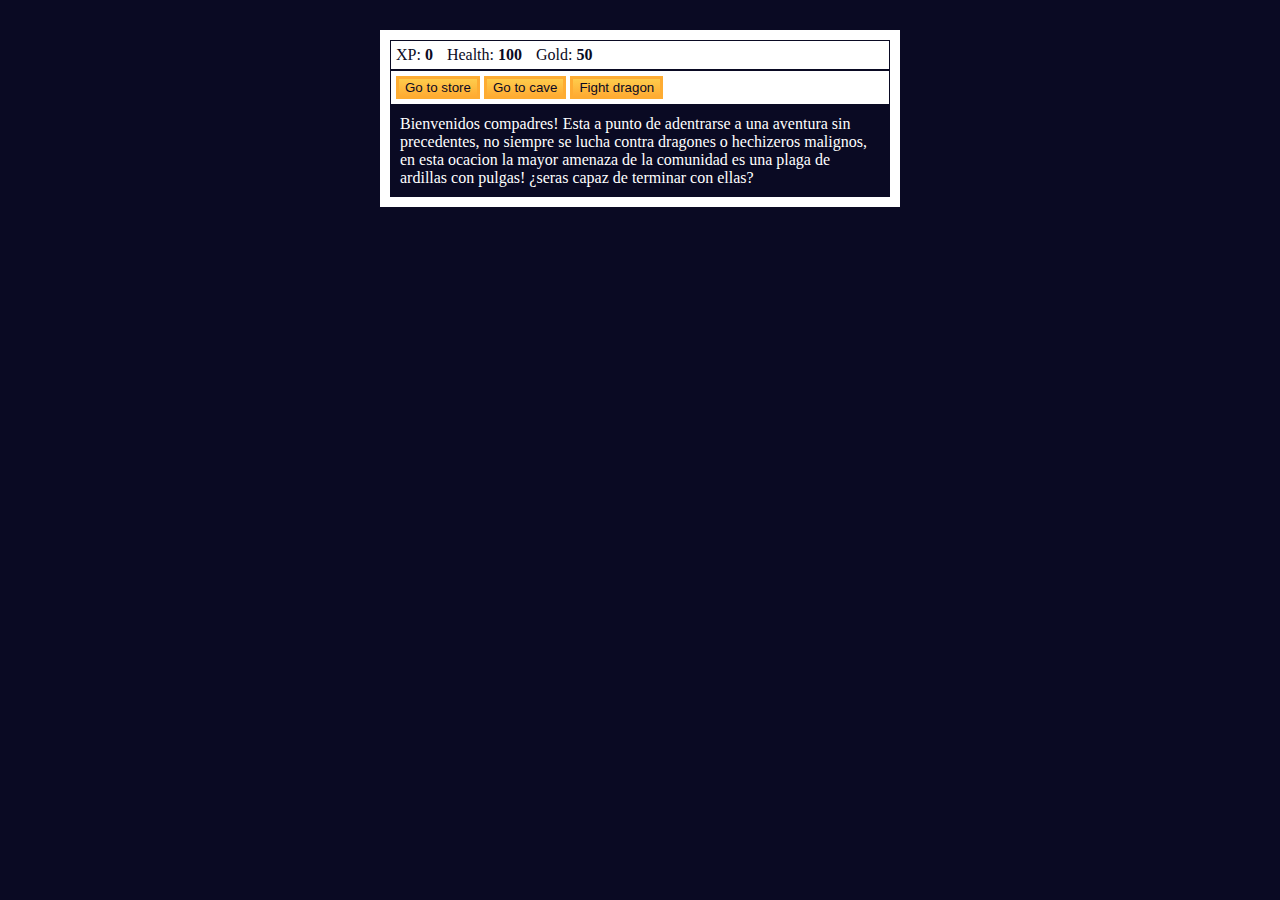
<file: 03RolGame/index.html>
<!DOCTYPE html>
<html lang="en">
  <head>
    <meta charset="utf-8" />
    <link rel="stylesheet" href="./styles.css" />
    <title>RPG - Dragon Repeller</title>
  </head>
  <body>
    <div id="game">
      <div id="stats">
        <span class="stat"
          >XP: <strong><span id="xpText">0</span></strong></span
        >
        <span class="stat"
          >Health: <strong><span id="healthText">100</span></strong></span
        >
        <span class="stat"
          >Gold: <strong><span id="goldText">50</span></strong></span
        >
      </div>
      <div id="controls">
        <button id="button1">Go to store</button>
        <button id="button2">Go to cave</button>
        <button id="button3">Fight dragon</button>
      </div>
      <div id="monsterStats">
        <span class="stat"
          >Monster Name: <strong><span id="monsterName"></span></strong
        ></span>
        <span class="stat"
          >Health: <strong><span id="monsterHealth"></span></strong
        ></span>
      </div>
      <div id="text">
        Bienvenidos compadres! Esta a punto de adentrarse a una aventura sin
        precedentes, no siempre se lucha contra dragones o hechizeros malignos,
        en esta ocacion la mayor amenaza de la comunidad es una plaga de
        ardillas con pulgas! ¿seras capaz de terminar con ellas?
      </div>
    </div>
    <script src="./script.js"></script>
  </body>
</html>
</file>
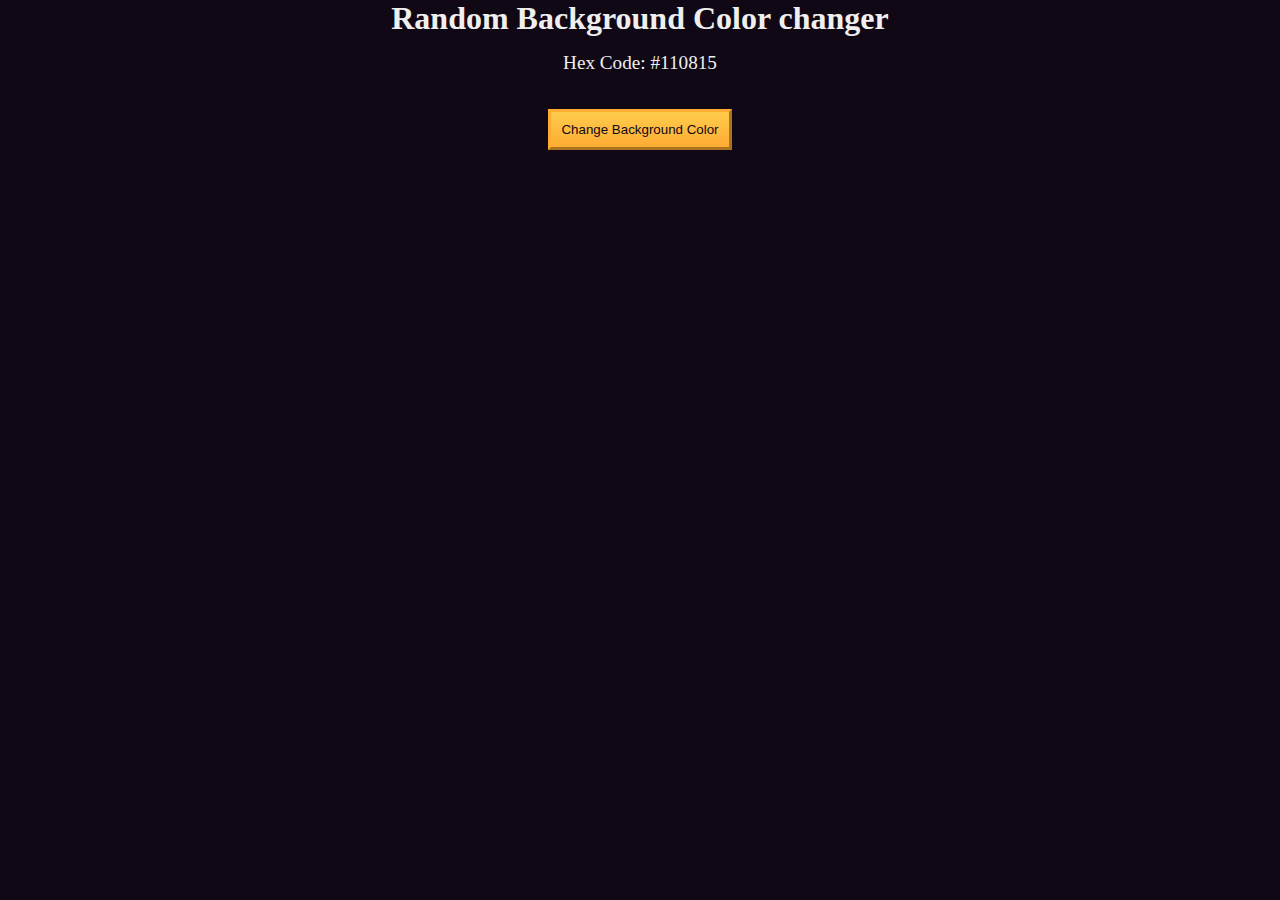
<file: 04changeColor/index.html>
<!DOCTYPE html>
<html lang="en">
  <head>
    <meta charset="UTF-8" />
    <meta name="viewport" content="width=device-width, initial-scale=1.0" />
    <title>Build a random background color changer</title>
    <link rel="stylesheet" href="./styles.css" />
  </head>
  <body>
    <h1>Random Background Color changer</h1>

    <main>
      <section class="bg-information-container">
        <p>Hex Code: <span id="bg-hex-code">#110815</span></p>
      </section>

      <button class="btn" id="btn">Change Background Color</button>
    </main>
    <script src="./script.js"></script>
  </body>
</html>
</file>
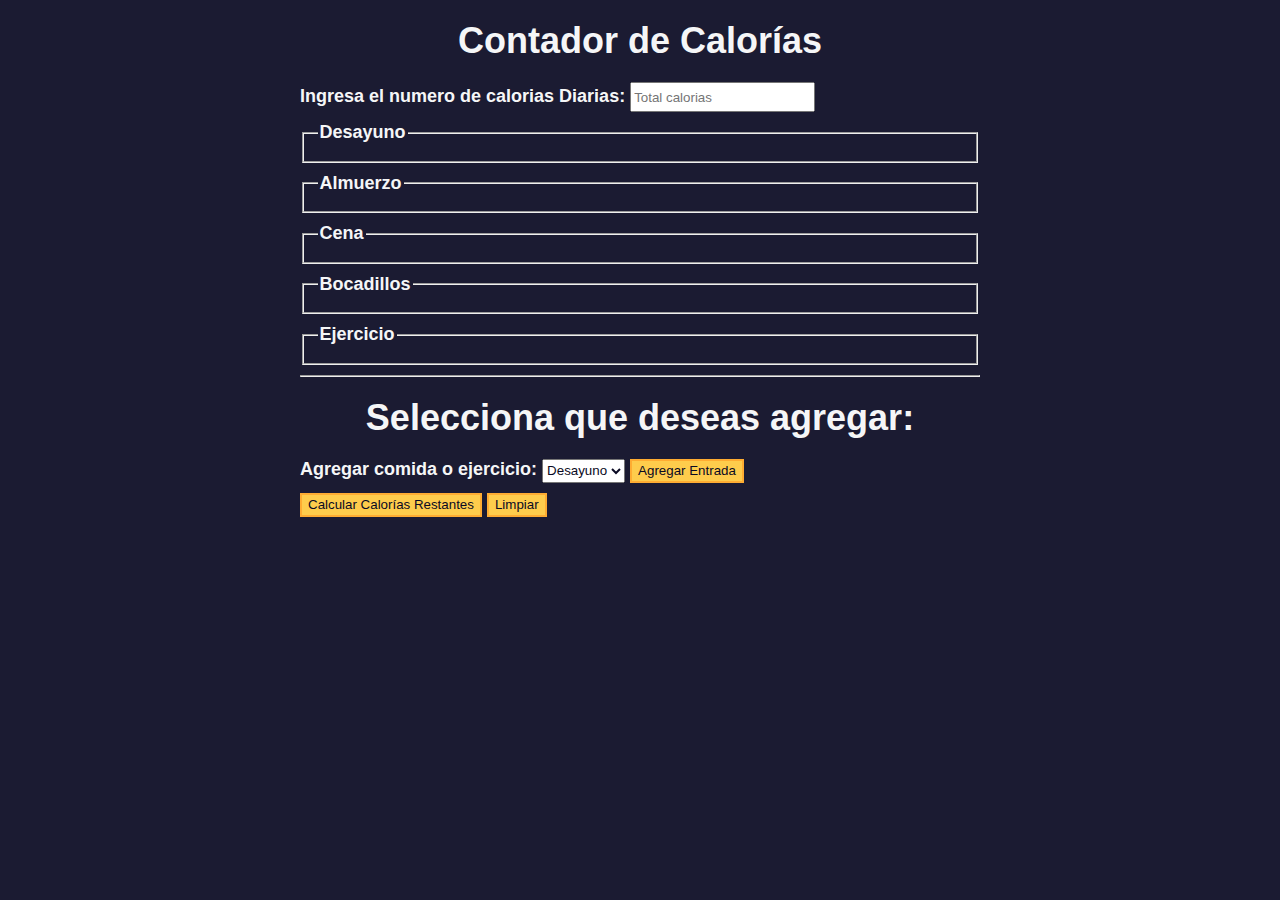
<file: 05ContadorCalorias/index.html>
<!DOCTYPE html>
<html lang="es">
  <head>
    <meta charset="utf-8" />
    <meta name="viewport" content="width=device-width, initial-scale=1.0" />
    <link rel="stylesheet" href="styles.css" />
    <title>Contador de Calorías</title>
  </head>
  <body>
    <main>
      <h1>Contador de Calorías</h1>
      <div class="container">
        <form id="calorie-counter">
          <label for="budget">Ingresa el numero de calorias Diarias:</label>
          <input
            type="number"
            min="0"
            id="budget"
            placeholder="Total calorias"
            required
          />

          <fieldset id="breakfast">
            <legend>Desayuno</legend>
            <div class="input-container"></div>
          </fieldset>
          <fieldset id="lunch">
            <legend>Almuerzo</legend>
            <div class="input-container"></div>
          </fieldset>
          <fieldset id="dinner">
            <legend>Cena</legend>
            <div class="input-container"></div>
          </fieldset>
          <fieldset id="snacks">
            <legend>Bocadillos</legend>
            <div class="input-container"></div>
          </fieldset>
          <fieldset id="exercise">
            <legend>Ejercicio</legend>
            <div class="input-container"></div>
          </fieldset>
          <div class="controls">
            <hr />
            <h1>Selecciona que deseas agregar:</h1>
            <span>
              <label for="entry-dropdown">Agregar comida o ejercicio:</label>
              <select id="entry-dropdown" name="options">
                <option value="breakfast" selected>Desayuno</option>
                <option value="lunch">Almuerzo</option>
                <option value="dinner">Cena</option>
                <option value="snacks">Bocadillos</option>
                <option value="exercise">Ejercicio</option>
              </select>
              <button type="button" id="add-entry">Agregar Entrada</button>
            </span>
          </div>
          <div>
            <button type="submit">Calcular Calorías Restantes</button>
            <button type="button" id="clear">Limpiar</button>
          </div>
        </form>
        <div id="output" class="output hide"></div>
      </div>
    </main>
    <script src="./script.js"></script>
  </body>
</html>
</file>
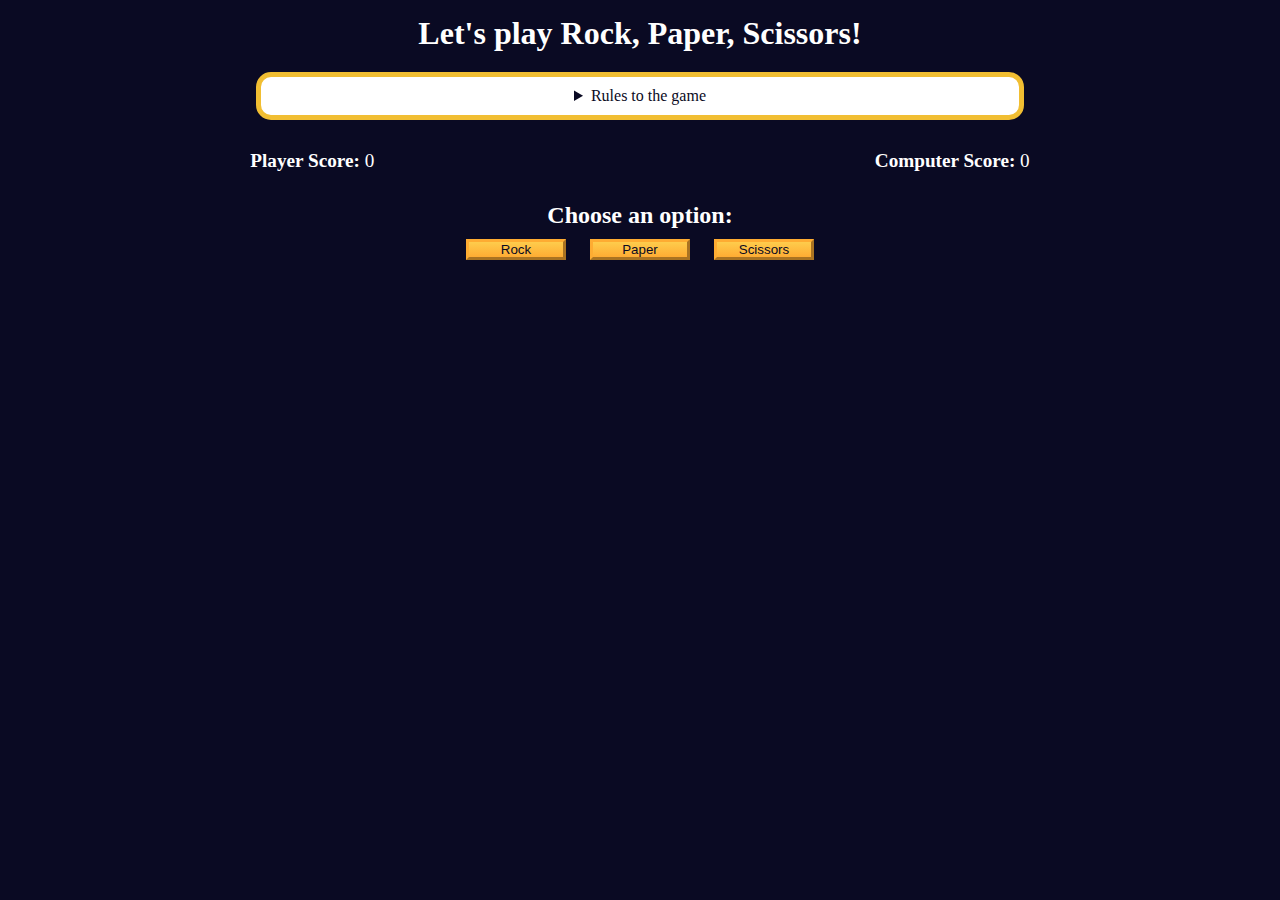
<file: 06rockScisorsPaper/index.html>
<!DOCTYPE html>
<html lang="en">
  <head>
    <meta charset="UTF-8" />
    <meta name="viewport" content="width=device-width, initial-scale=1.0" />
    <title>Rock, Paper, Scissors game</title>
    <link rel="stylesheet" href="./styles.css" />
  </head>
  <body>
    <h1>Let's play Rock, Paper, Scissors!</h1>
    <main>
      <details class="rules-container">
        <summary>Rules to the game</summary>

        <p>You will be playing against the computer.</p>
        <p>You can choose between Rock, Paper, and Scissors.</p>
        <p>The first one to three points wins.</p>

        <p>Here are the rules to getting a point in the game:</p>
        <ul>
          <li>Rock beats Scissors</li>
          <li>Scissors beats Paper</li>
          <li>Paper beats Rock</li>
        </ul>
        <p>
          If the player and computer choose the same option (Ex. Paper and
          Paper), then no one gets the point.
        </p>
      </details>

      <div class="score-container">
        <strong
          >Player Score: <span class="score" id="player-score">0</span></strong
        >
        <strong
          >Computer Score:
          <span class="score" id="computer-score">0</span></strong
        >
      </div>

      <section class="options-container">
        <h2>Choose an option:</h2>
        <div class="btn-container">
          <button id="rock-btn" class="btn">Rock</button>
          <button id="paper-btn" class="btn">Paper</button>
          <button id="scissors-btn" class="btn">Scissors</button>
        </div>
      </section>

      <div class="results-container">
        <p id="results-msg"></p>
        <p id="winner-msg"></p>
        <button class="btn" id="reset-game-btn">Play again?</button>
      </div>
    </main>
    <script src="./script.js"></script>
  </body>
</html>
</file>
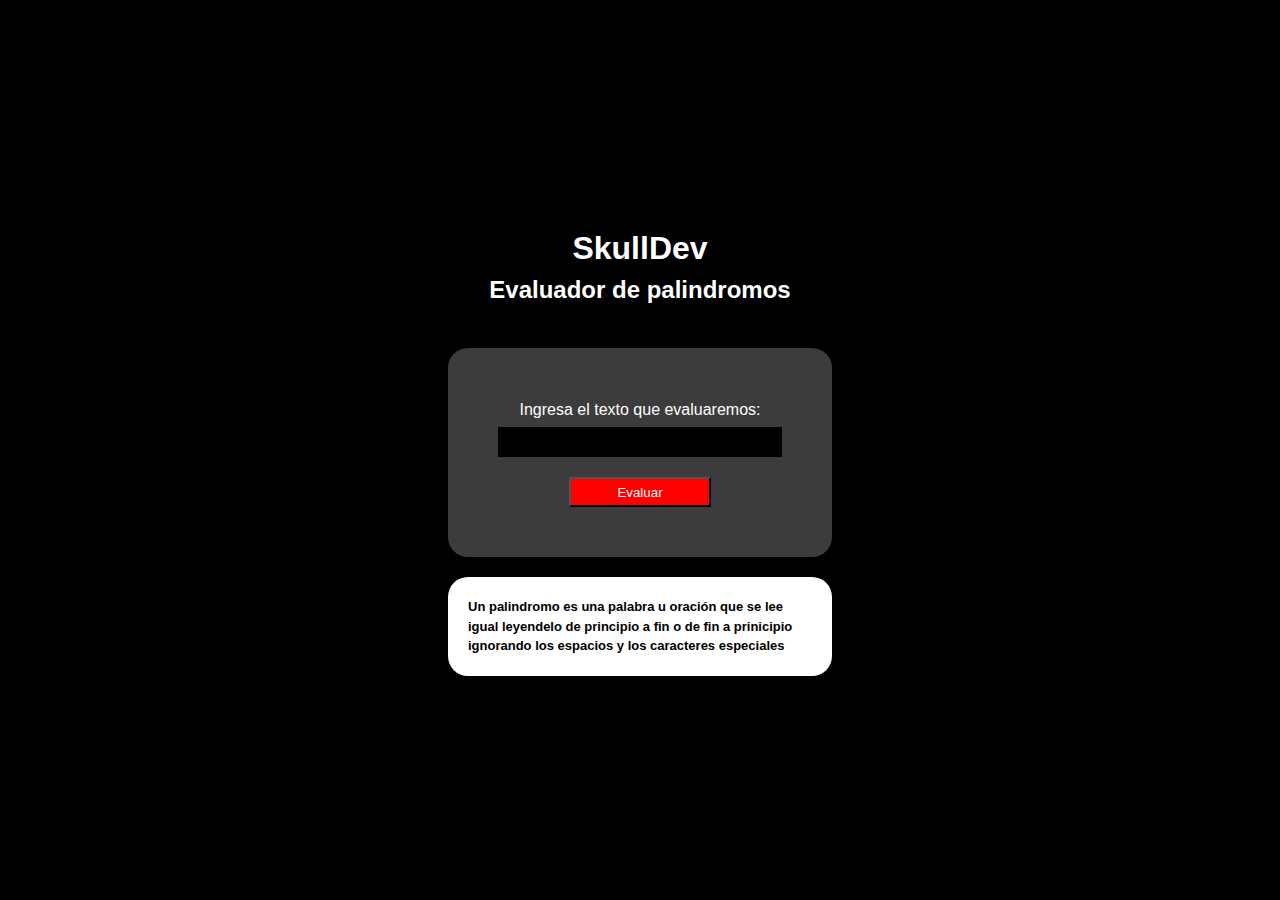
<file: 08Palindormos-Own/index.html>
<!DOCTYPE html>
<html lang="en">
  <head>
    <meta charset="UTF-8" />
    <meta name="viewport" content="width=device-width, initial-scale=1.0" />
    <link rel="stylesheet" href="reset.css" />
    <link rel="stylesheet" href="styles.css" />
    <title>Palindromos</title>
  </head>

  <body>
    <head>
      <h1 id="titulo">SkullDev</h1>
      <h2 id="subtitulo">Evaluador de palindromos</h2>
    </head>

    <section id="container">
      <label for="">Ingresa el texto que evaluaremos: </label>
      <input id="text-input" type="text" />
      <button id="check-btn">Evaluar</button>
      <span id="result"></span>
    </section>

    <div id="text">
      <p>
        Un palindromo es una palabra u oración que se lee igual leyendelo de
        principio a fin o de fin a prinicipio ignorando los espacios y los
        caracteres especiales
      </p>
    </div>
    <script src="script.js"></script>
  </body>
</html>
</file>
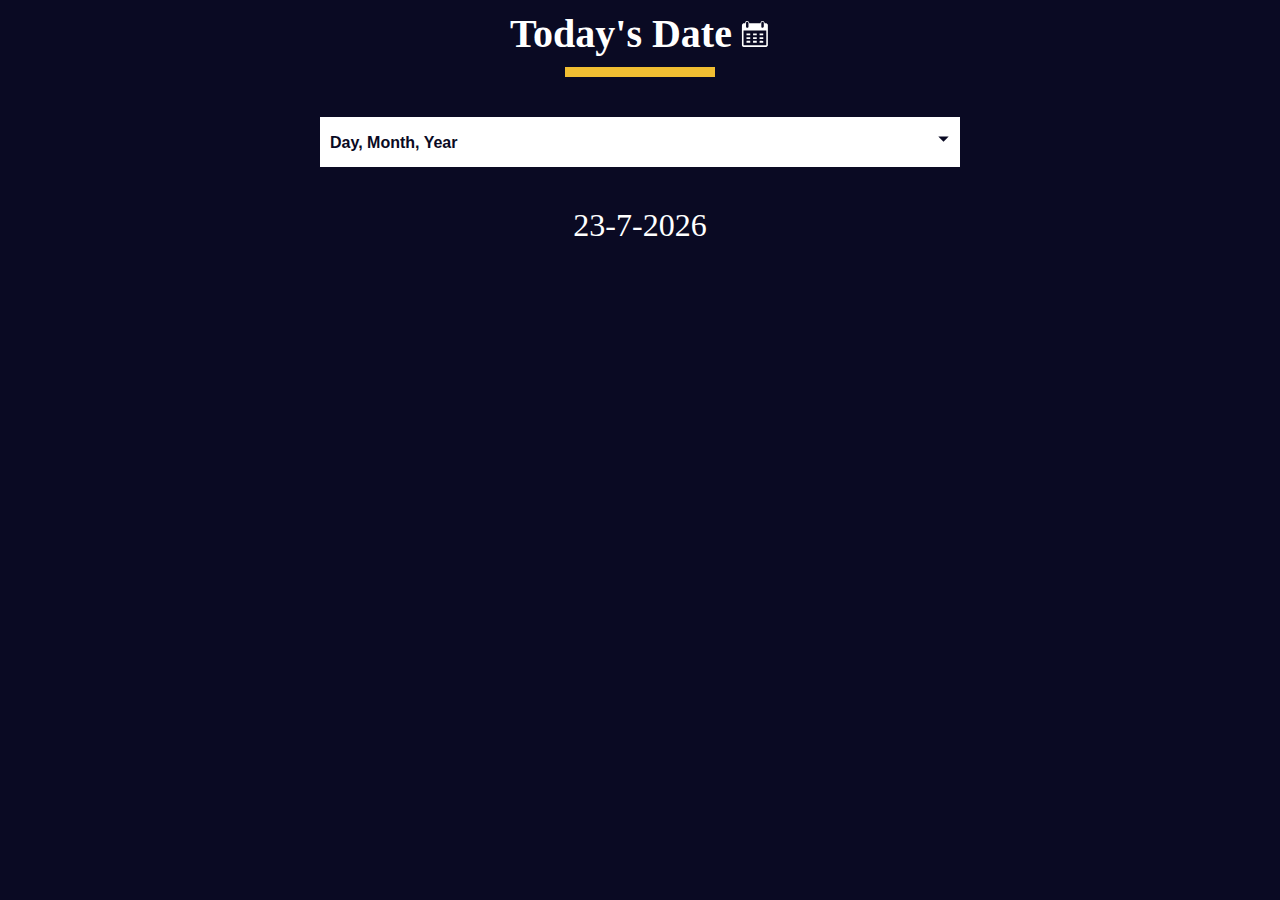
<file: 09SelectorFecha/index.html>
<!DOCTYPE html>
<html lang="en">
  <head>
    <meta charset="UTF-8" />
    <meta http-equiv="X-UA-Compatible" content="IE=edge" />
    <meta name="viewport" content="width=device-width, initial-scale=1.0" />
    <title>Learn the Date Object by Building a Date Formatter</title>
    <link rel="stylesheet" href="./styles.css" />
  </head>
  <body>
    <main>
      <div class="title-container">
        <h1 class="title">Today's Date</h1>

        <svg
          class="date-svg"
          xmlns="http://www.w3.org/2000/svg"
          version="1.0"
          width="512.000000pt"
          height="512.000000pt"
          viewBox="0 0 512.000000 512.000000"
          preserveAspectRatio="xMidYMid meet"
        >
          <g
            transform="translate(0.000000,512.000000) scale(0.100000,-0.100000)"
            fill="#fff"
            stroke="none"
          >
            <path
              d="M1145 4777 c-71 -24 -120 -54 -164 -102 -59 -64 -83 -124 -89 -216 l-4 -77 -147 -3 c-142 -4 -149 -5 -213 -37 -81 -40 -149 -111 -177 -188 -21 -54 -21 -64 -21 -1789 0 -1725 0 -1735 21 -1789 28 -77 96 -148 177 -188 l67 -33 1950 0 1950 0 67 33 c74 36 133 96 170 170 l23 47 0 1760 0 1760 -23 47 c-37 74 -96 134 -169 170 -63 31 -71 32 -213 36 l-148 4 -4 77 c-8 133 -82 242 -200 297 -54 25 -75 29 -148 29 -94 -1 -151 -20 -220 -75 -75 -59 -130 -181 -130 -287 l0 -43 -954 0 -954 0 -7 74 c-12 137 -89 251 -201 303 -66 30 -179 39 -239 20z m209 -164 c23 -16 52 -49 66 -73 l25 -45 0 -365 0 -365 -28 -47 c-30 -52 -88 -92 -149 -103 -54 -10 -137 17 -175 57 -65 69 -64 60 -61 471 l3 373 27 41 c17 26 45 50 80 68 71 35 151 31 212 -12z m2594 11 c41 -20 59 -37 82 -78 l30 -51 0 -360 c0 -329 -2 -364 -19 -401 -36 -79 -137 -133 -222 -119 -57 10 -125 58 -151 107 -23 42 -23 50 -26 388 -3 377 -1 403 51 465 62 76 162 95 255 49z m537 -2717 l0 -1239 -24 -19 c-23 -19 -67 -19 -1916 -19 -1849 0 -1893 0 -1916 19 l-24 19 -3 1241 -2 1241 1942 -2 1943 -3 0 -1238z"
            />
            <path
              d="M1112 2493 l3 -158 318 -3 317 -2 0 160 0 160 -320 0 -321 0 3 -157z"
            />
            <path
              d="M2230 2490 l0 -160 315 0 315 0 0 160 0 160 -315 0 -315 0 0 -160z"
            />
            <path
              d="M3342 2493 l3 -158 310 0 310 0 3 158 3 157 -316 0 -316 0 3 -157z"
            />
            <path
              d="M1110 1855 l0 -155 320 0 320 0 0 155 0 155 -320 0 -320 0 0 -155z"
            />
            <path
              d="M2230 1855 l0 -155 315 0 315 0 0 155 0 155 -315 0 -315 0 0 -155z"
            />
            <path
              d="M3340 1855 l0 -155 315 0 315 0 0 155 0 155 -315 0 -315 0 0 -155z"
            />
            <path
              d="M1117 1383 c-4 -3 -7 -78 -7 -165 l0 -158 320 0 320 0 0 165 0 165 -313 0 c-173 0 -317 -3 -320 -7z"
            />
            <path
              d="M2230 1225 l0 -165 315 0 315 0 0 165 0 165 -315 0 -315 0 0 -165z"
            />
            <path
              d="M3347 1383 c-4 -3 -7 -78 -7 -165 l0 -158 315 0 315 0 -2 163 -3 162 -306 3 c-168 1 -308 -1 -312 -5z"
            />
          </g>
        </svg>
      </div>
      <div class="divider"></div>

      <div class="dropdown-container">
        <select name="date-options" id="date-options">
          <option value="dd-mm-yyyy">Day, Month, Year</option>
          <option value="yyyy-mm-dd">Year, Month, Day</option>
          <option value="mm-dd-yyyy-h-mm">
            Month, Day, Year, Hours, Minutes
          </option>
        </select>
        <div class="select-icon">
          <svg
            class="icon"
            xmlns="http://www.w3.org/2000/svg"
            width="25"
            height="35"
            viewBox="0 0 24 24"
          >
            <rect x="0" fill="none" width="24" height="24" />

            <g>
              <path d="M7 10l5 5 5-5" />
            </g>
          </svg>
        </div>
      </div>

      <p id="current-date"></p>
    </main>

    <script src="./script.js"></script>
  </body>
</html>
</file>
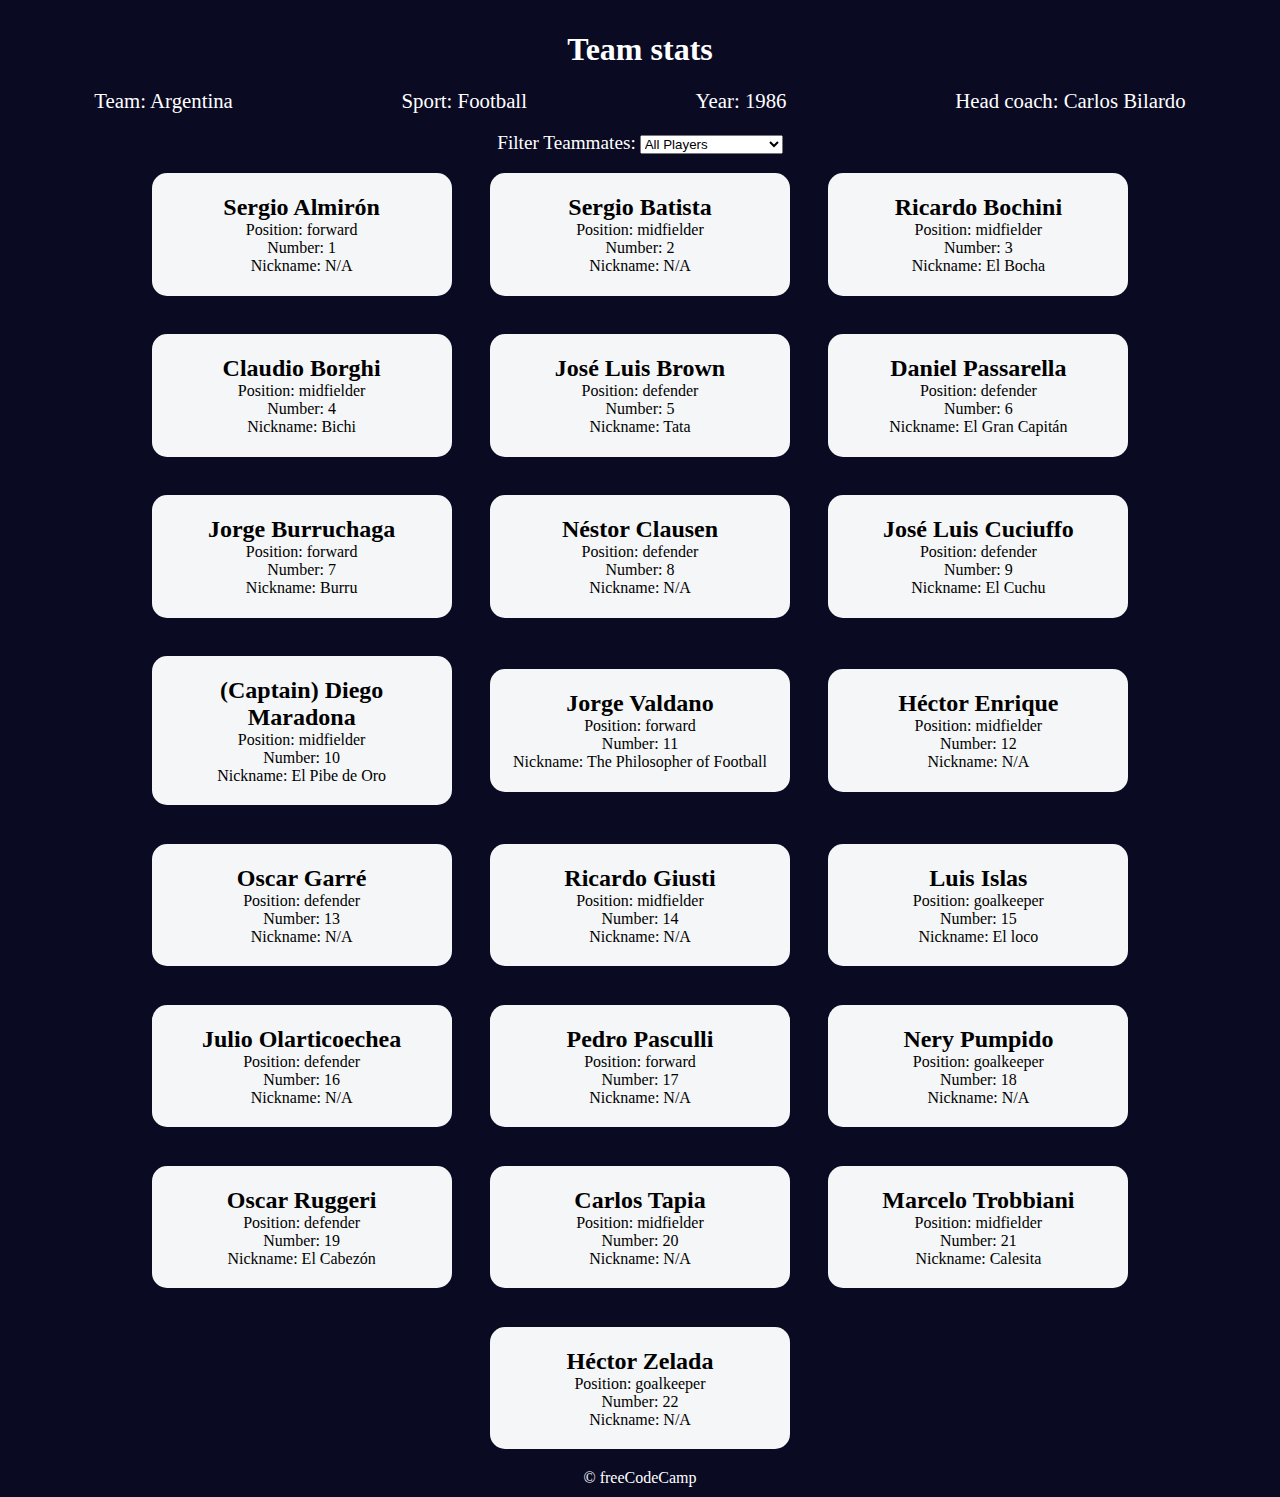
<file: 10SoccerCards/index.html>
<!DOCTYPE html>
<html lang="en">
  <head>
    <meta charset="UTF-8" />
    <meta http-equiv="X-UA-Compatible" content="IE=edge" />
    <meta name="viewport" content="width=device-width, initial-scale=1.0" />
    <title>
      Learn Modern JavaScript methods by building football team cards
    </title>
    <link rel="stylesheet" href="styles.css" />
  </head>
  <body>
    <h1 class="title">Team stats</h1>
    <main>
      <div class="team-stats">
        <p>Team: <span id="team"></span></p>
        <p>Sport: <span id="sport"></span></p>
        <p>Year: <span id="year"></span></p>
        <p>Head coach: <span id="head-coach"></span></p>
      </div>
      <label class="options-label" for="players">Filter Teammates:</label>
      <select name="players" id="players">
        <option value="all">All Players</option>
        <option value="nickname">Nicknames</option>
        <option value="forward">Position Forward</option>
        <option value="midfielder">Position Midfielder</option>
        <option value="defender">Position Defender</option>
        <option value="goalkeeper">Position Goalkeeper</option>
      </select>
      <div class="cards" id="player-cards">
        <div class="player-card">
          <h2>Sergio Almirón</h2>
          <p>Position: forward</p>
          <p>Number: 1</p>
          <p>Nickname: N/A</p>
        </div>
        <div class="player-card">
          <h2>Sergio Batista</h2>
          <p>Position: midfielder</p>
          <p>Number: 2</p>
          <p>Nickname: N/A</p>
        </div>
        <div class="player-card">
          <h2>Ricardo Bochini</h2>
          <p>Position: midfielder</p>
          <p>Number: 3</p>
          <p>Nickname: El Bocha</p>
        </div>
        <div class="player-card">
          <h2>Claudio Borghi</h2>
          <p>Position: midfielder</p>
          <p>Number: 4</p>
          <p>Nickname: Bichi</p>
        </div>
        <div class="player-card">
          <h2>José Luis Brown</h2>
          <p>Position: defender</p>
          <p>Number: 5</p>
          <p>Nickname: Tata</p>
        </div>
        <div class="player-card">
          <h2>Daniel Passarella</h2>
          <p>Position: defender</p>
          <p>Number: 6</p>
          <p>Nickname: El Gran Capitán</p>
        </div>
        <div class="player-card">
          <h2>Jorge Burruchaga</h2>
          <p>Position: forward</p>
          <p>Number: 7</p>
          <p>Nickname: Burru</p>
        </div>
        <div class="player-card">
          <h2>Néstor Clausen</h2>
          <p>Position: defender</p>
          <p>Number: 8</p>
          <p>Nickname: N/A</p>
        </div>
        <div class="player-card">
          <h2>José Luis Cuciuffo</h2>
          <p>Position: defender</p>
          <p>Number: 9</p>
          <p>Nickname: El Cuchu</p>
        </div>
        <div class="player-card">
          <h2>(Captain) Diego Maradona</h2>
          <p>Position: midfielder</p>
          <p>Number: 10</p>
          <p>Nickname: El Pibe de Oro</p>
        </div>
        <div class="player-card">
          <h2>Jorge Valdano</h2>
          <p>Position: forward</p>
          <p>Number: 11</p>
          <p>Nickname: The Philosopher of Football</p>
        </div>
        <div class="player-card">
          <h2>Héctor Enrique</h2>
          <p>Position: midfielder</p>
          <p>Number: 12</p>
          <p>Nickname: N/A</p>
        </div>
        <div class="player-card">
          <h2>Oscar Garré</h2>
          <p>Position: defender</p>
          <p>Number: 13</p>
          <p>Nickname: N/A</p>
        </div>
        <div class="player-card">
          <h2>Ricardo Giusti</h2>
          <p>Position: midfielder</p>
          <p>Number: 14</p>
          <p>Nickname: N/A</p>
        </div>
        <div class="player-card">
          <h2>Luis Islas</h2>
          <p>Position: goalkeeper</p>
          <p>Number: 15</p>
          <p>Nickname: El loco</p>
        </div>
        <div class="player-card">
          <h2>Julio Olarticoechea</h2>
          <p>Position: defender</p>
          <p>Number: 16</p>
          <p>Nickname: N/A</p>
        </div>
        <div class="player-card">
          <h2>Pedro Pasculli</h2>
          <p>Position: forward</p>
          <p>Number: 17</p>
          <p>Nickname: N/A</p>
        </div>
        <div class="player-card">
          <h2>Nery Pumpido</h2>
          <p>Position: goalkeeper</p>
          <p>Number: 18</p>
          <p>Nickname: N/A</p>
        </div>
        <div class="player-card">
          <h2>Oscar Ruggeri</h2>
          <p>Position: defender</p>
          <p>Number: 19</p>
          <p>Nickname: El Cabezón</p>
        </div>
        <div class="player-card">
          <h2>Carlos Tapia</h2>
          <p>Position: midfielder</p>
          <p>Number: 20</p>
          <p>Nickname: N/A</p>
        </div>
        <div class="player-card">
          <h2>Marcelo Trobbiani</h2>
          <p>Position: midfielder</p>
          <p>Number: 21</p>
          <p>Nickname: Calesita</p>
        </div>
        <div class="player-card">
          <h2>Héctor Zelada</h2>
          <p>Position: goalkeeper</p>
          <p>Number: 22</p>
          <p>Nickname: N/A</p>
        </div>
      </div>
    </main>
    <footer>&copy; freeCodeCamp</footer>
    <script src="./script.js"></script>
  </body>
</html>
</file>
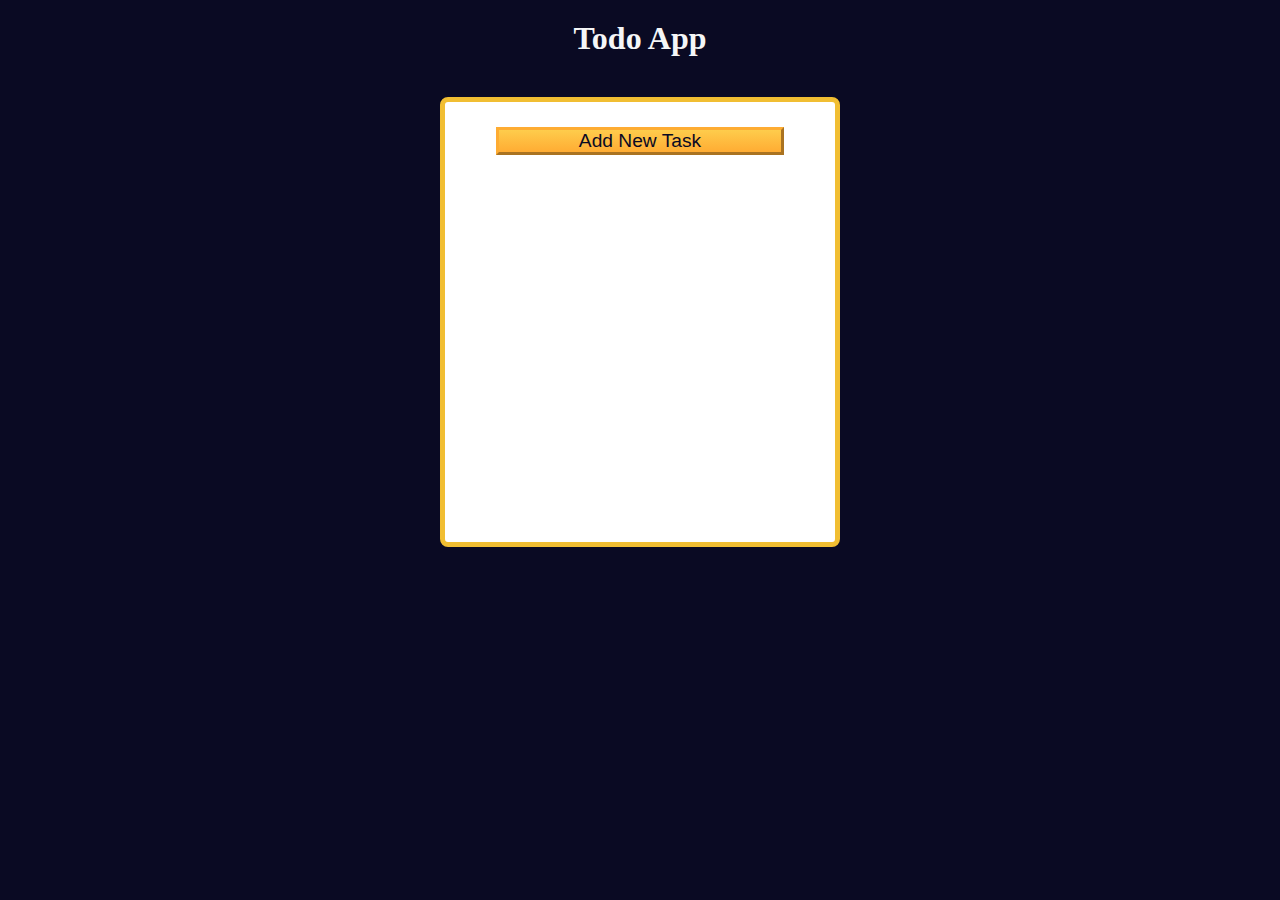
<file: 11ToDoList/index.html>
<!DOCTYPE html>
<html lang="en">
  <head>
    <meta charset="UTF-8" />
    <meta http-equiv="X-UA-Compatible" content="IE=edge" />
    <meta name="viewport" content="width=device-width, initial-scale=1.0" />
    <title>Learn localStorage by Building a Todo App</title>
    <link rel="stylesheet" href="styles.css" />
  </head>

  <body>
    <main>
      <h1>Todo App</h1>
      <div class="todo-app">
        <button id="open-task-form-btn" class="btn large-btn">
          Add New Task
        </button>
        <form class="task-form hidden" id="task-form">
          <div class="task-form-header">
            <button
              id="close-task-form-btn"
              class="close-task-form-btn"
              type="button"
              aria-label="close"
            >
              <svg
                class="close-icon"
                xmlns="http://www.w3.org/2000/svg"
                viewBox="0 0 48 48"
                width="48px"
                height="48px"
              >
                <path
                  fill="#F44336"
                  d="M21.5 4.5H26.501V43.5H21.5z"
                  transform="rotate(45.001 24 24)"
                />
                <path
                  fill="#F44336"
                  d="M21.5 4.5H26.5V43.501H21.5z"
                  transform="rotate(135.008 24 24)"
                />
              </svg>
            </button>
          </div>
          <div class="task-form-body">
            <label class="task-form-label" for="title-input">Title</label>
            <input
              required
              type="text"
              class="form-control"
              id="title-input"
              value=""
            />
            <label class="task-form-label" for="date-input">Date</label>
            <input type="date" class="form-control" id="date-input" value="" />
            <label class="task-form-label" for="description-input"
              >Description</label
            >
            <textarea
              class="form-control"
              id="description-input"
              cols="30"
              rows="5"
            ></textarea>
          </div>
          <div class="task-form-footer">
            <button
              id="add-or-update-task-btn"
              class="btn large-btn"
              type="submit"
            >
              Add Task
            </button>
          </div>
        </form>
        <dialog id="confirm-close-dialog">
          <form method="dialog">
            <p class="discard-message-text">Discard unsaved changes?</p>
            <div class="confirm-close-dialog-btn-container">
              <button id="cancel-btn" class="btn">Cancel</button>
              <button id="discard-btn" class="btn">Discard</button>
            </div>
          </form>
        </dialog>
        <div id="tasks-container"></div>
      </div>
    </main>
    <script src="script.js"></script>
  </body>
</html>
</file>
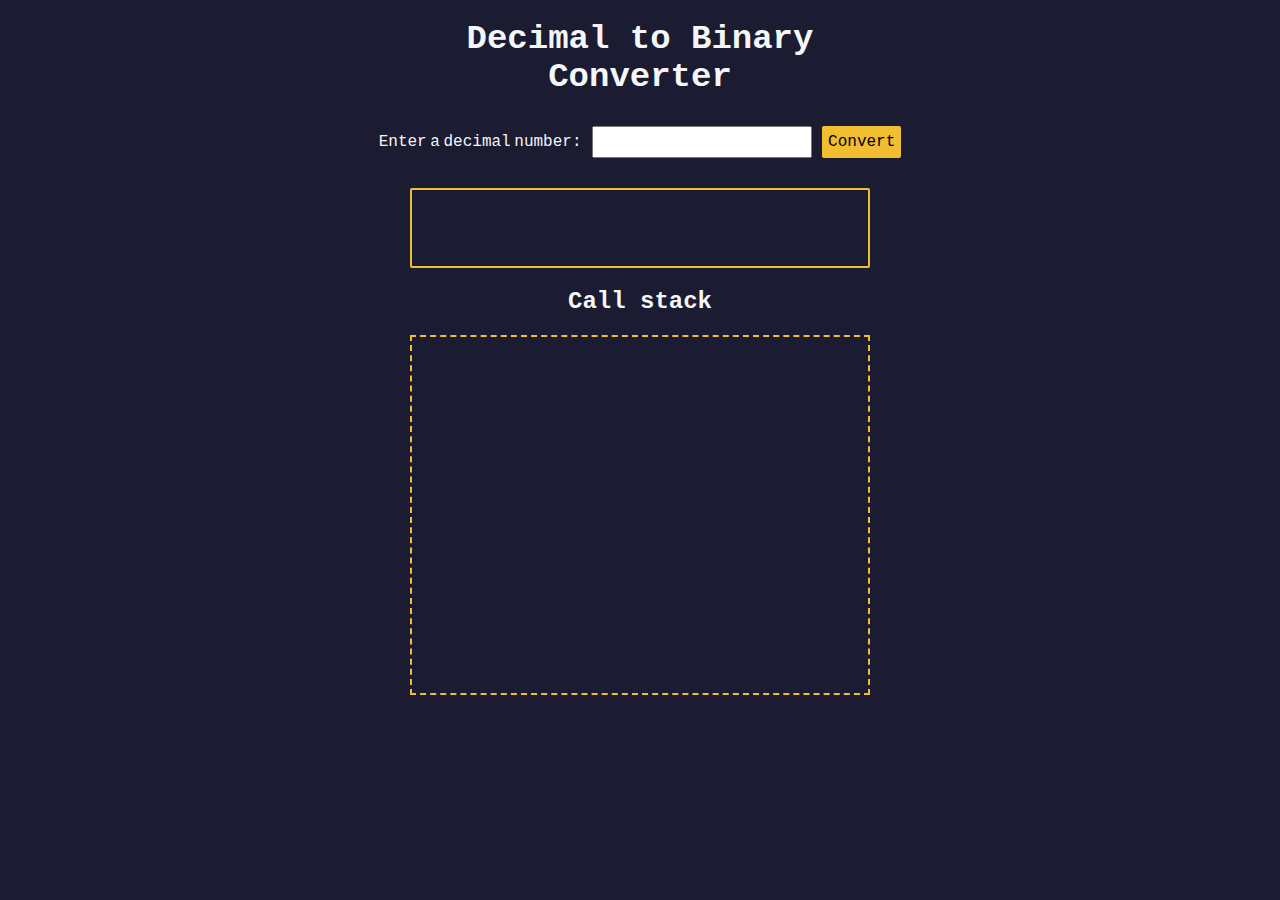
<file: 12DecimalToBinary/index.html>
<!DOCTYPE html>
<html lang="en">
  <head>
    <meta charset="UTF-8" />
    <meta http-equiv="X-UA-Compatible" content="IE=edge" />
    <meta name="viewport" content="width=device-width, initial-scale=1.0" />
    <title>Decimal to Binary Converter</title>
    <link rel="stylesheet" href="styles.css" />
  </head>
  <body>
    <h1>
      Decimal to Binary <br />
      Converter
    </h1>
    <section class="input-container">
      <label for="number-input">Enter a decimal number:</label>
      <input
        value=""
        type="number"
        name="decimal number input"
        id="number-input"
        class="number-input"
      />
      <button class="convert-btn" id="convert-btn">Convert</button>
    </section>
    <section class="output-container">
      <output id="result" for="number-input"></output>
      <h2>Call stack</h2>
      <div id="animation-container"></div>
    </section>
    <script src="script.js"></script>
  </body>
</html>
</file>
<file: 03RolGame/styles.css>
body {
  background-color: #0a0a23;
}

#text {
  background-color: #0a0a23;
  color: #ffffff;
  padding: 10px;
}

#game {
  max-width: 500px;
  max-height: 400px;
  background-color: #ffffff;
  color: #ffffff;
  margin: 30px auto 0px;
  padding: 10px;
}

#controls,
#stats {
  border: 1px solid #0a0a23;
  padding: 5px;
  color: #0a0a23;
}

#monsterStats {
  display: none;
  border: 1px solid #0a0a23;
  padding: 5px;
  color: #ffffff;
  background-color: #c70d0d;
}

.stat {
  padding-right: 10px;
}

button {
  cursor: pointer;
  color: #0a0a23;
  background-color: #feac32;
  background-image: linear-gradient(#fecc4c, #ffac33);
  border: 3px solid #feac32;
}
</file>
<file: 04changeColor/styles.css>
*,
*::before,
*::after {
  margin: 0;
  padding: 0;
  box-sizing: border-box;
}

:root {
  --yellow: #f1be32;
  --golden-yellow: #feac32;
  --dark-purple: #110815;
  --light-grey: #efefef;
}

body {
  background-color: var(--dark-purple);
  color: var(--light-grey);
  text-align: center;
}

.bg-information-container {
  margin: 15px 0 25px;
  font-size: 1.2rem;
}

.btn {
  cursor: pointer;
  padding: 10px;
  margin: 10px;
  color: var(--dark-purple);
  background-color: var(--golden-yellow);
  background-image: linear-gradient(#fecc4c, #ffac33);
  border-color: var(--golden-yellow);
  border-width: 3px;
}

.btn:hover {
  background-image: linear-gradient(#ffcc4c, #f89808);
}
</file>
<file: 05ContadorCalorias/styles.css>
:root {
  --light-grey: #f5f6f7;
  --dark-blue: #0a0a23;
  --fcc-blue: #1b1b32;
  --light-yellow: #fecc4c;
  --dark-yellow: #feac32;
  --light-pink: #ffadad;
  --dark-red: #850000;
  --light-green: #acd157;
}

body {
  font-family: "Lato", Helvetica, Arial, sans-serif;
  font-size: 18px;
  background-color: var(--fcc-blue);
  color: var(--light-grey);
}

h1 {
  text-align: center;
}

.container {
  width: 90%;
  max-width: 680px;
}

h1,
.container,
.output {
  margin: 20px auto;
}

label,
legend {
  font-weight: bold;
}

.input-container {
  display: flex;
  flex-direction: column;
}

button {
  cursor: pointer;
  text-decoration: none;
  background-color: var(--light-yellow);
  border: 2px solid var(--dark-yellow);
}

button,
input,
select {
  min-height: 24px;
  color: var(--dark-blue);
}

fieldset,
label,
button,
input,
select {
  margin-bottom: 10px;
}

.output {
  border: 2px solid var(--light-grey);
  padding: 10px;
  text-align: center;
}

.hide {
  display: none;
}

.output span {
  font-weight: bold;
  font-size: 1.2em;
}

.surplus {
  color: var(--light-pink);
}

.deficit {
  color: var(--light-green);
}
</file>
<file: 06rockScisorsPaper/styles.css>
*,
*::before,
*::after {
  margin: 0;
  padding: 0;
  box-sizing: border-box;
}

:root {
  --very-dark-blue: #0a0a23;
  --white: #ffffff;
  --yellow: #f1be32;
  --golden-yellow: #feac32;
}

body {
  background-color: var(--very-dark-blue);
  text-align: center;
  color: var(--white);
}

h1 {
  margin: 15px 0 20px;
}

.btn {
  cursor: pointer;
  width: 100px;
  margin: 10px;
  color: var(--very-dark-blue);
  background-color: var(--golden-yellow);
  background-image: linear-gradient(#fecc4c, #ffac33);
  border-color: var(--golden-yellow);
  border-width: 3px;
}

.btn:hover {
  background-image: linear-gradient(#ffcc4c, #f89808);
}

.rules-container {
  padding: 10px 0;
  margin: auto;
  border-radius: 15px;
  border: 5px solid var(--yellow);
  background-color: var(--white);
  color: var(--very-dark-blue);
}

.rules-container ul {
  list-style-type: none;
}

.rules-container p {
  margin: 10px 0;
}

@media (min-width: 760px) {
  .rules-container {
    width: 60%;
  }
}

.score-container {
  display: flex;
  justify-content: space-around;
  margin: 30px 0;
  font-size: 1.2rem;
}

.score {
  font-weight: 500;
}

.results-container {
  font-size: 1.3rem;
  margin: 15px 0;
}

#winner-msg {
  margin-top: 25px;
}

#reset-game-btn {
  display: none;
  margin: 20px auto;
}
</file>
<file: 08Palindormos-Own/styles.css>
body {
  background: black;
  font-family: Arial, Helvetica, sans-serif;
  display: flex;
  flex-direction: column;
  align-items: center;
  justify-content: center;
  height: 100vh;
  overflow: hidden;
}

#container {
  border-radius: 20px;
  background: #3c3c3c;
  width: 30%;
  padding: 50px;
  display: flex;
  flex-direction: column;
  align-items: center;
  max-width: 30%;
}

#text {
  border-radius: 20px;
  background: white;
  width: fit-content;
  padding: 20px;
  display: flex;
  flex-direction: column;
  align-items: center;
  max-width: 30%;
  font-size: small;
  font-weight: bold;
  margin-top: 20px;
}

#container label {
  color: white;
  margin-bottom: 5px;
}

#container input {
  background: black;
  color: white;
  margin-bottom: 10px;
  width: 100%;
  height: 30px;
  margin-bottom: 20px;
}

#container button {
  background: red;
  color: white;
  width: 50%;
  height: 30px;
}

#titulo {
  color: white;
}

#subtitulo {
  color: white;
  margin-bottom: 40px;
}

#result {
  color: white;
}
</file>
<file: 09SelectorFecha/styles.css>
*,
*::before,
*::after {
  margin: 0;
  padding: 0;
  box-sizing: border-box;
}

:root {
  --dark-grey: #0a0a23;
  --white: #ffffff;
  --yellow: #f1be32;
}

body {
  color: var(--white);
  background-color: var(--dark-grey);
}

.title-container {
  margin: 10px 0;
  display: flex;
  align-items: center;
  justify-content: center;
  gap: 8px;
}

.title {
  font-size: 2.5rem;
}

.date-svg {
  width: 30px;
  height: 30px;
}

.divider {
  margin: auto;
  width: 150px;
  height: 10px;
  background-color: var(--yellow);
}

.dropdown-container {
  width: 50%;
  margin: 40px auto;
  position: relative;
}

select {
  display: block;
  margin: 20px auto 0;
  width: 100%;
  height: 50px;
  font-size: 100%;
  font-weight: bold;
  cursor: pointer;
  background-color: var(--white);
  border: none;
  color: var(--dark-grey);
  appearance: none;
  padding: 10px;
  padding-right: 38px;
  -webkit-appearance: none;
  -moz-appearance: none;
  transition: color 0.3s ease, background-color 0.3s ease,
    border-bottom-color 0.3s ease;
}

.select-icon {
  position: absolute;
  top: 4px;
  right: 4px;
  width: 30px;
  height: 36px;
  pointer-events: none;
  padding-left: 5px;
  transition: background-color 0.3s ease, border-color 0.3s ease;
}

.select-icon svg.icon {
  transition: fill 0.3s ease;
  fill: var(--dark-grey);
}

#current-date {
  font-size: 2rem;
  text-align: center;
}

@media (max-width: 375px) {
  .title {
    font-size: 2rem;
  }

  .dropdown-container {
    width: 80%;
  }

  .date-svg {
    display: none;
  }
}
</file>
<file: 10SoccerCards/styles.css>
*,
*::before,
*::after {
  box-sizing: border-box;
  margin: 0;
  padding: 0;
}

:root {
  --dark-grey: #0a0a23;
  --light-grey: #f5f6f7;
  --white: #ffffff;
  --black: #000;
}

body {
  background-color: var(--dark-grey);
  text-align: center;
  padding: 10px;
}

.title,
.options-label,
.team-stats,
footer {
  color: var(--white);
}

.title {
  margin: 1.3rem 0;
}

.team-stats {
  display: flex;
  justify-content: space-around;
  flex-wrap: wrap;
  font-size: 1.3rem;
  margin: 1.2rem 0;
}

.options-label {
  font-size: 1.2rem;
}

.cards {
  display: flex;
  flex-wrap: wrap;
  justify-content: center;
  align-items: center;
}

.player-card {
  background-color: var(--light-grey);
  padding: 1.3rem;
  margin: 1.2rem;
  width: 300px;
  border-radius: 15px;
}

@media (max-width: 768px) {
  .team-stats {
    flex-direction: column;
  }
}
</file>
<file: 11ToDoList/styles.css>
:root {
  --white: #fff;
  --light-grey: #f5f6f7;
  --dark-grey: #0a0a23;
  --yellow: #f1be32;
  --golden-yellow: #feac32;
}

*,
*::before,
*::after {
  margin: 0;
  padding: 0;
  box-sizing: border-box;
}

body {
  background-color: var(--dark-grey);
}

main {
  display: flex;
  flex-direction: column;
  justify-content: center;
  align-items: center;
}

h1 {
  color: var(--light-grey);
  margin: 20px 0 40px 0;
}

.todo-app {
  background-color: var(--white);
  width: 300px;
  height: 350px;
  border: 5px solid var(--yellow);
  border-radius: 8px;
  padding: 15px;
  position: relative;
  display: flex;
  flex-direction: column;
  gap: 10px;
}

.btn {
  cursor: pointer;
  width: 100px;
  margin: 10px;
  color: var(--dark-grey);
  background-color: var(--golden-yellow);
  background-image: linear-gradient(#fecc4c, #ffac33);
  border-color: var(--golden-yellow);
  border-width: 3px;
}

.btn:hover {
  background-image: linear-gradient(#ffcc4c, #f89808);
}

.large-btn {
  width: 80%;
  font-size: 1.2rem;
  align-self: center;
  justify-self: center;
}

.close-task-form-btn {
  background: none;
  border: none;
  cursor: pointer;
}

.close-icon {
  width: 20px;
  height: 20px;
}

.task-form {
  display: flex;
  position: absolute;
  top: 50%;
  left: 50%;
  transform: translate(-50%, -50%);
  background-color: var(--white);
  border-radius: 5px;
  padding: 15px;
  width: 300px;
  height: 350px;
  flex-direction: column;
  justify-content: space-between;
  overflow: auto;
}

.task-form-header {
  display: flex;
  justify-content: flex-end;
}

.task-form-body {
  display: flex;
  flex-direction: column;
  justify-content: space-around;
}

.task-form-footer {
  display: flex;
  justify-content: center;
}

.task-form-label,
#title-input,
#date-input,
#description-input {
  display: block;
}

.task-form-label {
  margin-bottom: 5px;
  font-size: 1.3rem;
  font-weight: bold;
}

#title-input,
#date-input,
#description-input {
  width: 100%;
  margin-bottom: 10px;
  padding: 2px;
}

#confirm-close-dialog {
  padding: 10px;
  margin: 10px auto;
  border-radius: 15px;
}

.confirm-close-dialog-btn-container {
  display: flex;
  justify-content: center;
  margin-top: 10px;
}

.discard-message-text {
  font-weight: bold;
  font-size: 1.5rem;
}

#tasks-container {
  height: 100%;
  overflow-y: auto;
}

.task {
  margin: 5px 0;
}

.hidden {
  display: none;
}

@media (min-width: 576px) {
  .todo-app,
  .task-form {
    width: 400px;
    height: 450px;
  }

  .task-form-label {
    font-size: 1.5rem;
  }

  #title-input,
  #date-input {
    height: 2rem;
  }

  #title-input,
  #date-input,
  #description-input {
    padding: 5px;
    margin-bottom: 20px;
  }
}
</file>
<file: 12DecimalToBinary/styles.css>
*,
*::before,
*::after {
  box-sizing: border-box;
  margin: 0;
  padding: 0;
}

:root {
  --light-grey: #f5f6f7;
  --dark-blue: #1b1b32;
  --orange: #f1be32;
}

body {
  display: flex;
  flex-direction: column;
  align-items: center;
  font-family: Menlo, Consolas, Monaco, Liberation Mono, Lucida Console,
    monospace;
  font-size: 1.125rem;
  color: var(--light-grey);
  background-color: var(--dark-blue);
  padding: 0 4px;
}

h1 {
  font-size: 2.125rem;
  text-align: center;
  margin: 20px 0;
}

h2 {
  font-size: 1.5rem;
  text-align: center;
  margin: 20px 0;
}

.input-container {
  display: flex;
  flex-direction: column;
  gap: 10px;
  justify-content: center;
  align-items: center;
  width: clamp(320px, 50vw, 460px);
  margin: 10px auto;
}

.input-container label {
  white-space: nowrap;
  word-spacing: -6px;
}

.convert-btn {
  font-size: inherit;
  font-family: inherit;
  background-color: var(--orange);
  width: 100%;
  height: 2rem;
  padding: 0 6px;
  border: none;
  border-radius: 2px;
  cursor: pointer;
}

.number-input {
  font-size: inherit;
  padding: 0.3rem;
  width: 100%;
}

.output-container {
  margin-inline: auto;
  width: clamp(320px, 50vw, 460px);
}

#result {
  display: flex;
  align-items: center;
  justify-content: center;
  font-size: 2rem;
  text-align: center;
  min-height: 80px;
  margin-block-start: 20px;
  padding: 15px;
  border: 2px solid var(--orange);
  border-radius: 2px;
}

#animation-container {
  display: flex;
  flex-direction: column-reverse;
  justify-content: end;
  gap: 1rem;
  margin-block-end: 1rem;
  min-height: 40vh;
  border: 2px dashed var(--orange);
  padding: 1rem;
}

.animation-frame {
  font-family: -apple-system, BlinkMacSystemFont, avenir next, avenir, segoe ui,
    helvetica neue, helvetica, Cantarell, Ubuntu, roboto, noto, arial,
    sans-serif;
  padding: 15px 10px;
  border: 5px solid var(--orange);
  font-size: 1.2rem;
  text-align: center;
}

@media screen and (min-width: 36em) {
  body {
    font-size: 1rem;
  }

  .input-container {
    flex-direction: row;
    width: unset;
  }

  .number-input {
    width: unset;
  }
}
</file>
